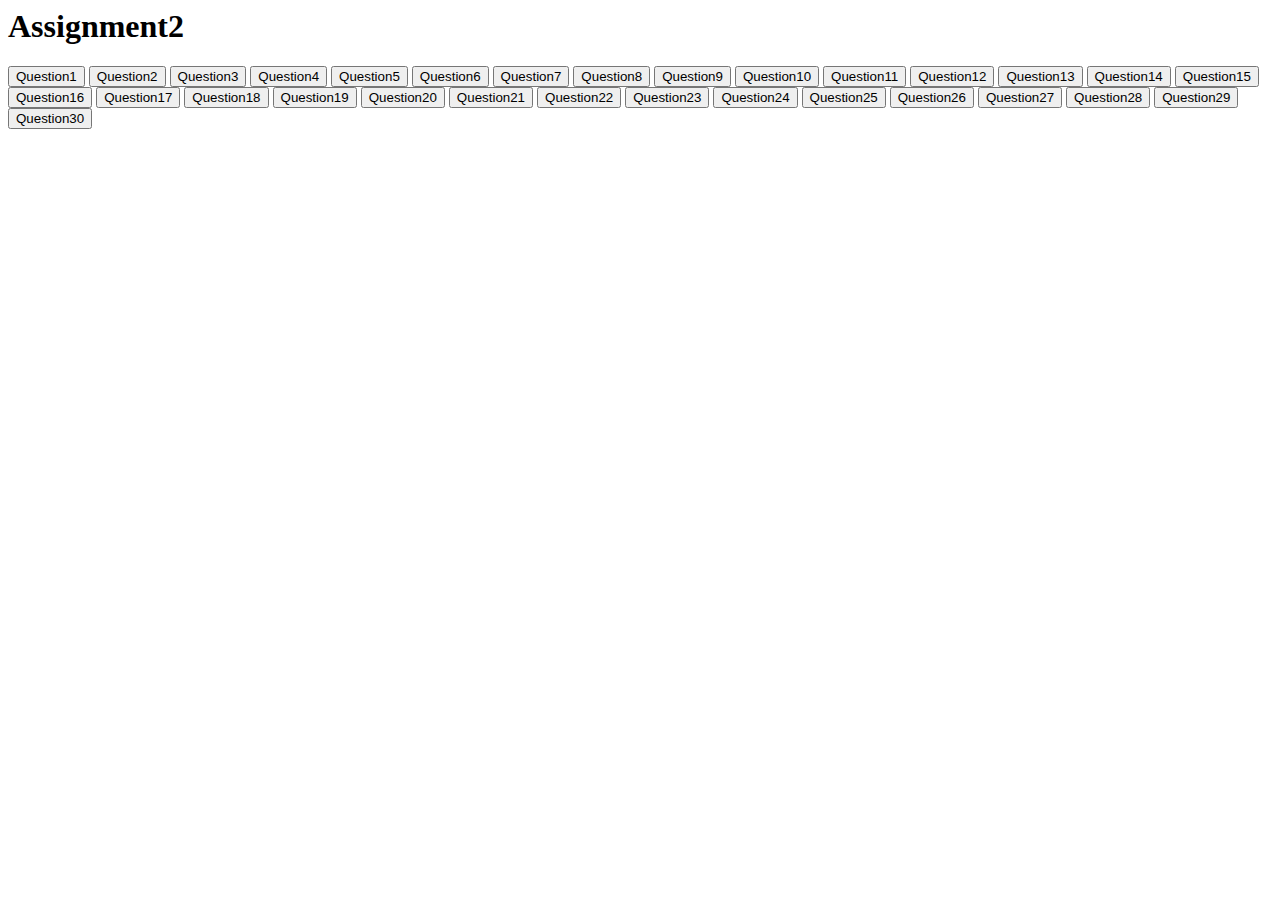
<file: index.html>
<html>
    <head>
        
    </head>
    <body>
        <h1> Assignment2</h1>
       <a href="Q1.html"> <button>Question1

       </button></a>
       <a href="Q2.html"> <button>Question2

       </button></a>
       <a href="Q3.html"> <button>Question3

       </button></a>
       <a href="Q4.html"> <button>Question4

       </button></a>
       <a href="Q5.html"> <button>Question5

       </button></a>
       <a href="Q6.html"> <button>Question6

       </button></a>
       <a href="Q7.html"> <button>Question7

       </button></a>
       <a href="Q8.html"> <button>Question8

       </button></a>
       <a href="Q9.html"> <button>Question9

       </button></a>
       <a href="Q10.html"> <button>Question10

       </button></a>
       <a href="Q11.html"> <button>Question11

       </button></a>
       <a href="Q12.html"> <button>Question12

       </button></a>
       <a href="Q13.html"> <button>Question13

       </button></a>
       <a href="home.html"> <button>Question14

       </button></a>
       <a href="Q15.html"> <button>Question15

       </button></a>
       <a href="Q16.html"> <button>Question16

       </button></a>
       <a href="Q17.html"> <button>Question17

       </button></a>
       <a href="Q18.html"> <button>Question18

       </button></a>
       <a href="19.html"> <button>Question19
        </button></a>

       
       <a href="twenty.html"> <button>Question20

       </button></a>

       <a href="Q21.html"> <button>Question21

       </button></a>
       <a href="22.html"> <button>Question22

       </button></a>
       <a href="23.html"> <button>Question23

       </button></a>
       <a href="24.html"> <button>Question24

       </button></a>
       <a href="25.html"> <button>Question25

       </button></a>
       <a href="26.html"> <button>Question26

       </button></a>
       <a href="27.html"> <button>Question27

       </button></a>
       <a href="28.html"> <button>Question28

       </button></a>
       <a href="29.html"> <button>Question29

       </button></a>


       <a href="Q30.html"> <button>Question30

       </button></a>
    </body>
</html>
</file>
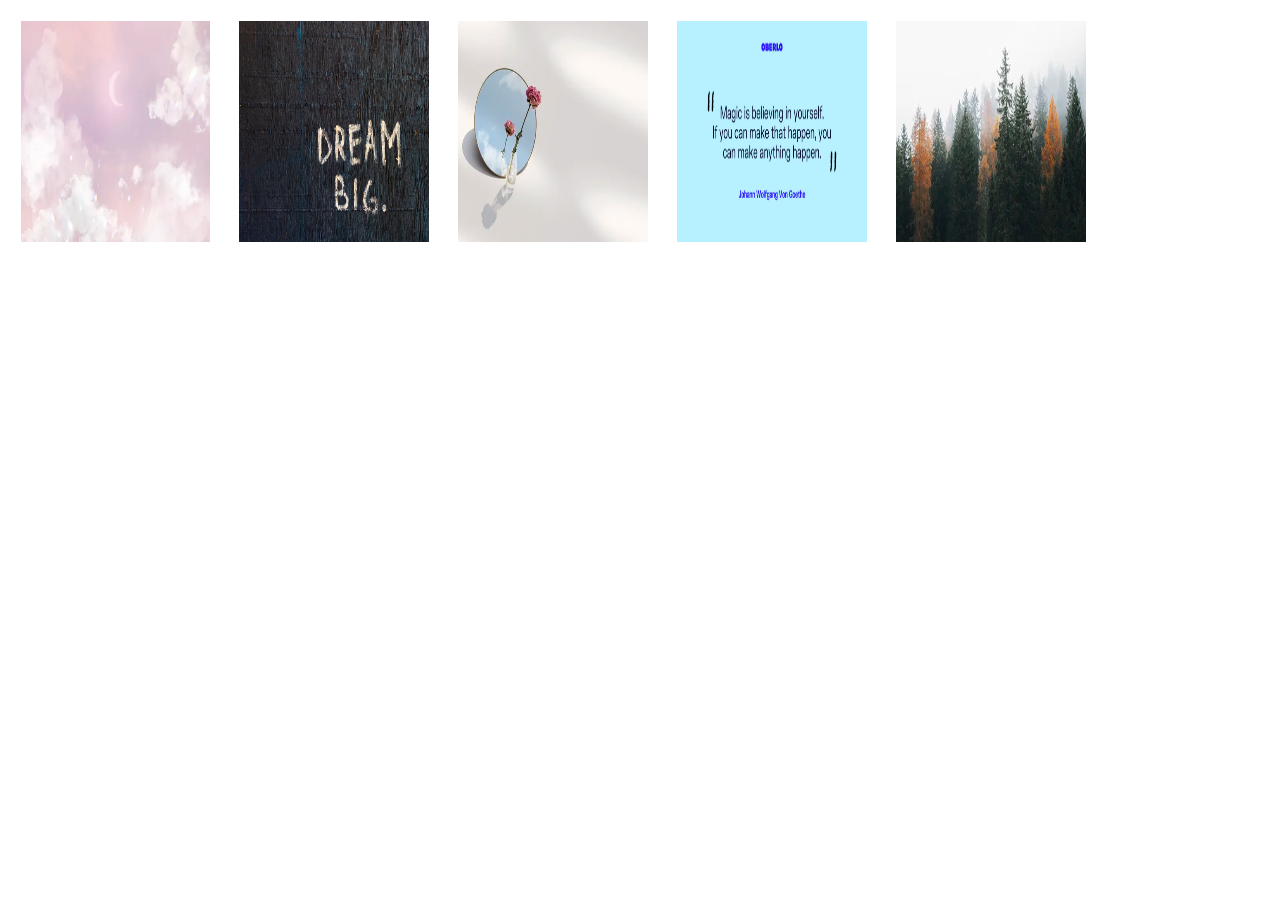
<file: 19.html>
<html>
    <head>
        <title>
            question 19
        </title>
        <link href="19.css" rel="stylesheet" type="text/CSS">
    </head>
    <body>
    
        <img src="1.jpg">
       
    
        <img src="2.jpg">
       
    
        <img src="4.jpg">
       
    
        <img src="5.jpeg">
       
    
        <img src="9.jpg">
    </body>
</html>
</file>
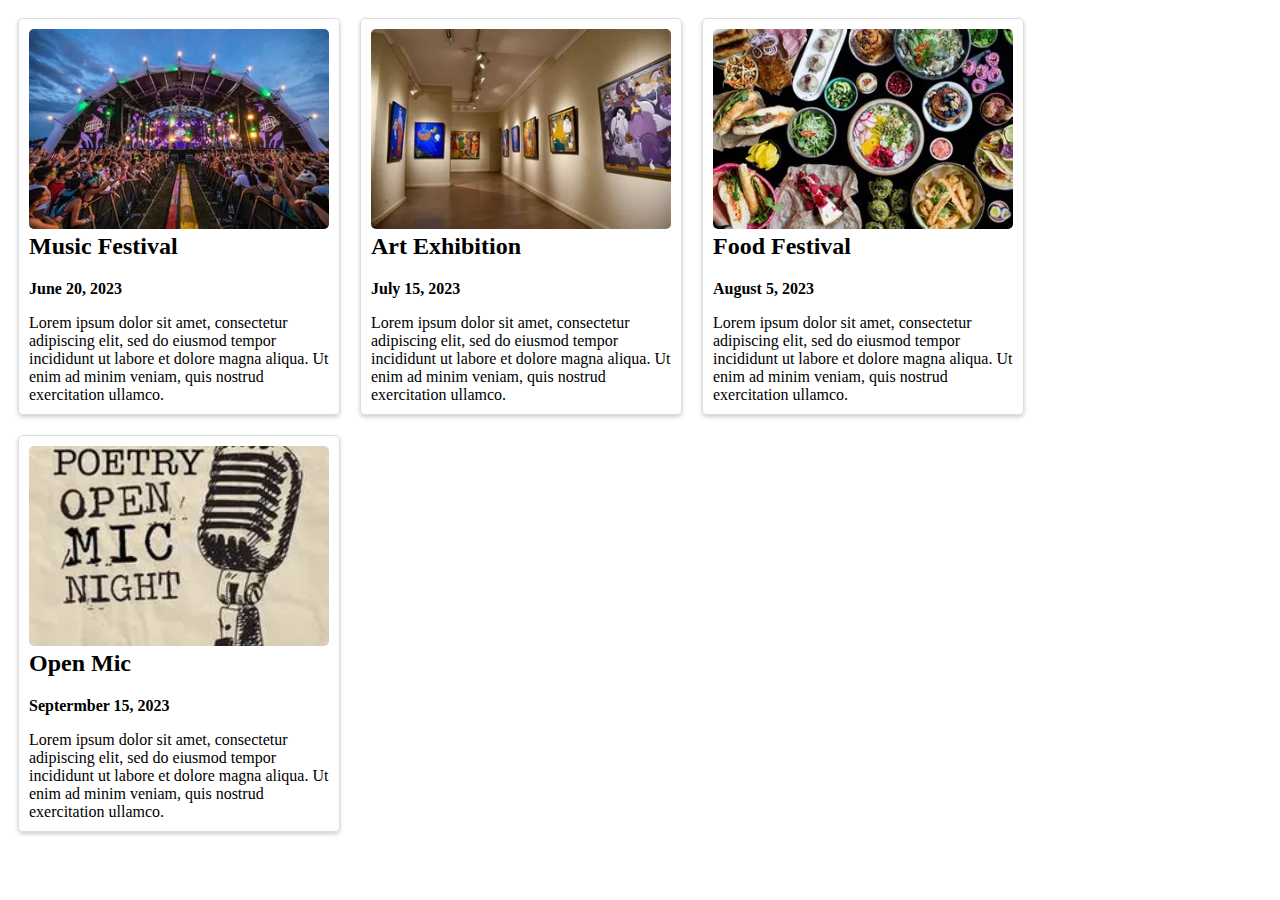
<file: 23.html>
<!DOCTYPE html>
<html>
  <head>
    <title>Events</title>
    <link rel="stylesheet" href="23.css">
  </head>
  <body>
    <div id="event-container"></div>
    <script src="23.js"></script>
  </body>
</html>
</file>
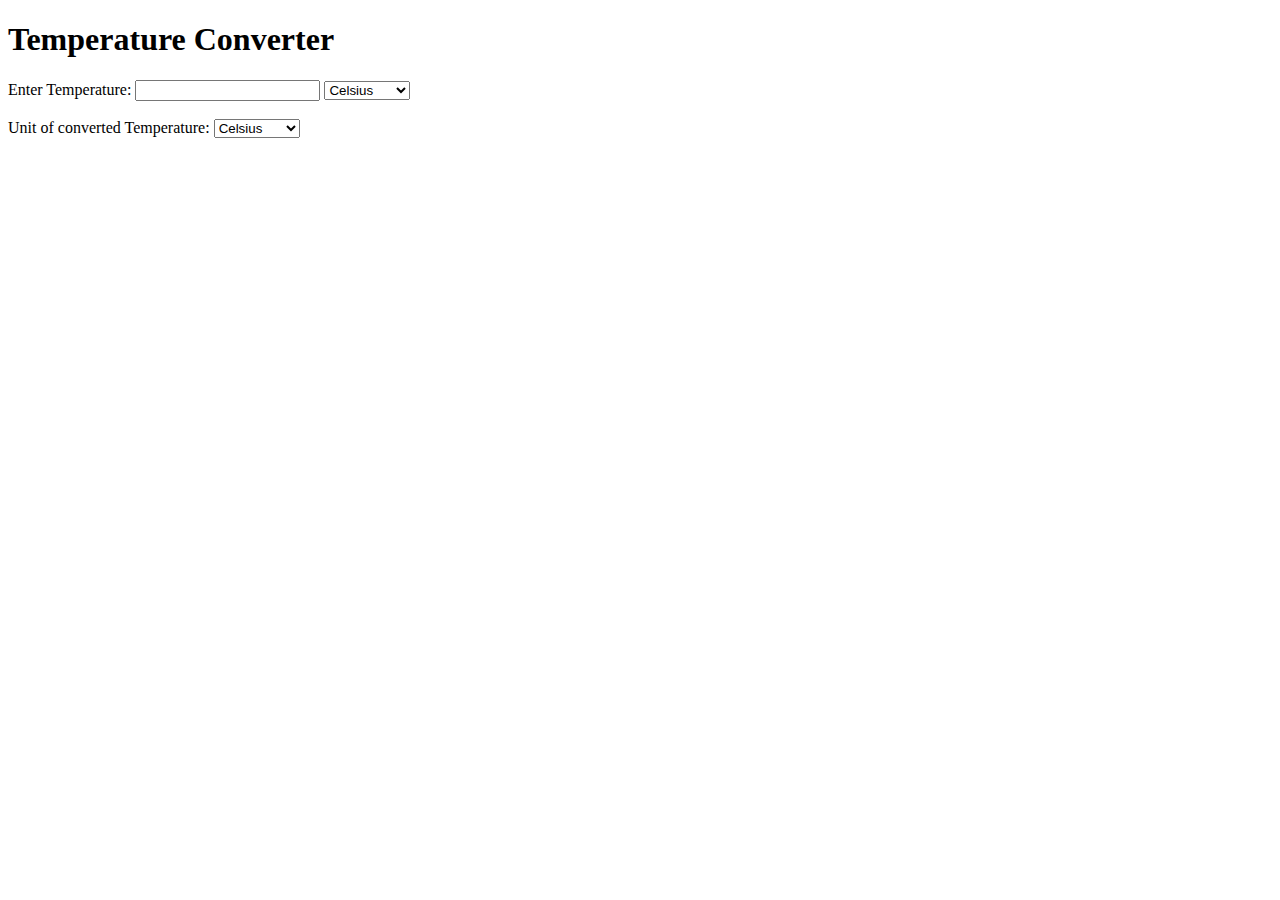
<file: 24.html>
<!DOCTYPE html>
<html lang="en">
<head>
    <meta charset="UTF-8">
    <meta http-equiv="X-UA-Compatible" content="IE=edge">
    <meta name="viewport" content="width=device-width, initial-scale=1.0">
    <title>Temp Converter</title>
    <script src="24.js"></script>
</head>
<body>

    <h1>Temperature Converter</h1>

    <form>
   
        <!-- take input temprature -->
        <label for="inputTemp" >Enter Temperature:</label>
        <input type="number" name="input" oninput="Convert()">

        <!-- input option -->
       <select name="inputOption" id="inputOption" onchange="Convert()">
            <option value="C">Celsius</option>
            <option value="F">Fahrenheit</option>
            <option value="K">Kelvin</option>
        </select>
        <br><br>

        <!-- output option   -->
        <label for="outputTemp">Unit of converted Temperature: </label>
        <select name="outputOption" id="outputOption" onchange="Convert()">
            <option value="C">Celsius</option>
            <option value="F">Fahrenheit</option>
            <option value="K">Kelvin</option>
        </select>
        <br><br>

    </form>

    <!-- CONVERT BUTTON  -->
    <!-- <button onclick="Convert()">Convert</button> -->
   
    <p id="result"> </p>

</body>
</html>
</file>
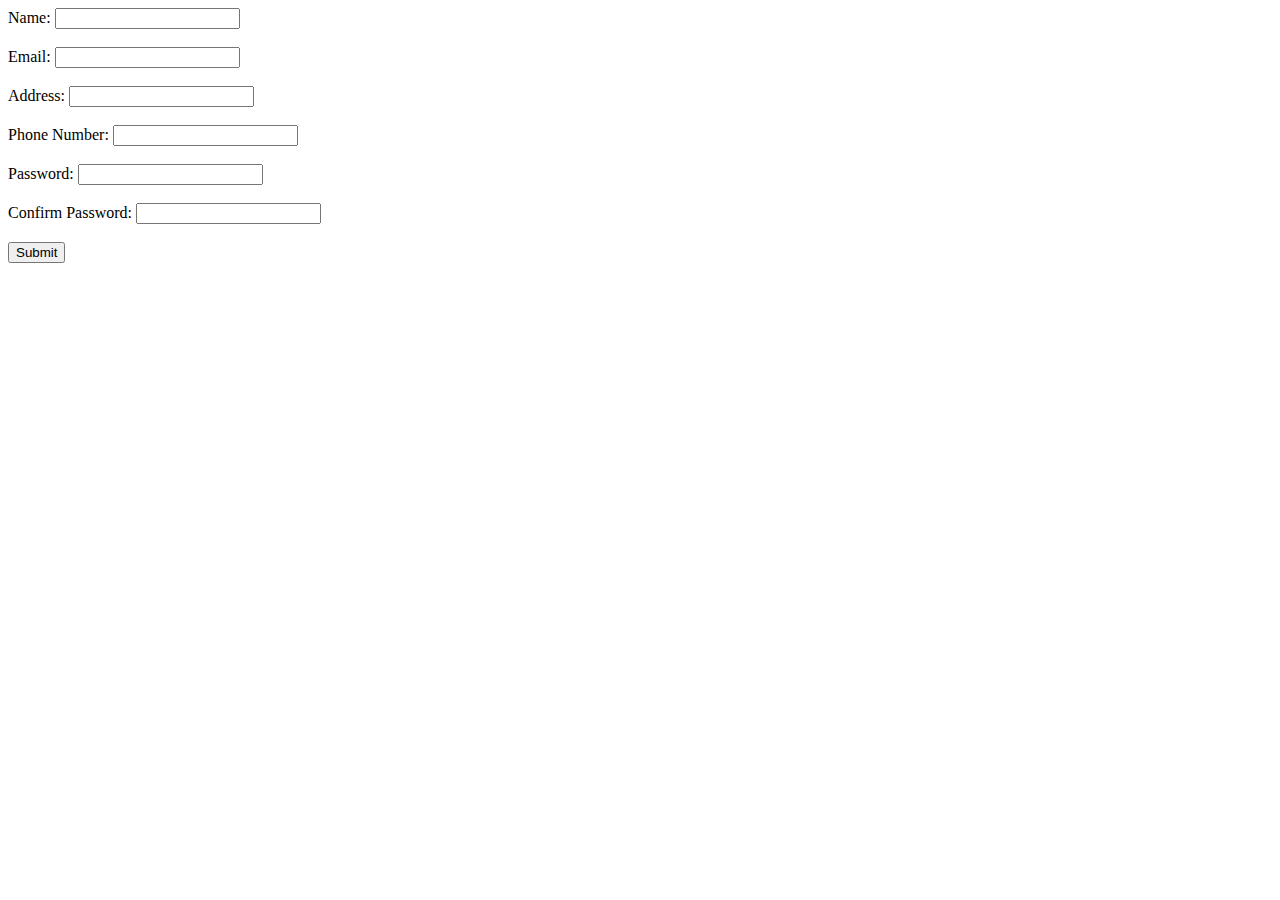
<file: 25.html>
<!DOCTYPE html>
<html lang="en">
<head>
    <meta charset="UTF-8">
    <meta http-equiv="X-UA-Compatible" content="IE=edge">
    <meta name="viewport" content="width=device-width, initial-scale=1.0">
    <title>Form validation</title>
    <script src="25.js"></script>
</head>
<body>
    <form id="myForm" onsubmit="return validateForm()" method="post">

        <!--    NAME    -->
        <label for="name">Name:</label>
        <input type="text" id="name" name="name" required>
        <br><br>

        <!--    EMAIL    -->
        <label for="email">Email:</label>
        <input type="email" id="email" name="email" required>
        <br><br>

        <!--    ADDRESS    -->
        <label for="address">Address:</label>
        <input type="text" id="address" name="address" required>
        <br><br>

        <!--    PHONE    -->
        <label for="phone">Phone Number:</label>
        <input type="number" id="phone" name="phone" required>
        <br><br>

        <!--    PASSWORD    -->
        <label for="password">Password:</label>
        <input type="password" id="password" name="password" minlength="8" required>
        <br><br>

        <!--    CONFIRM PASSWORD    -->
        <label for="cpassword">Confirm Password:</label>
        <input type="password" id="cpassword" name="cpassword" minlength="8" required>
        <br><br>

        <!--    SUBMIT    -->
        <input type="submit" value="Submit">

      </form>
      
</body>
</html>
</file>
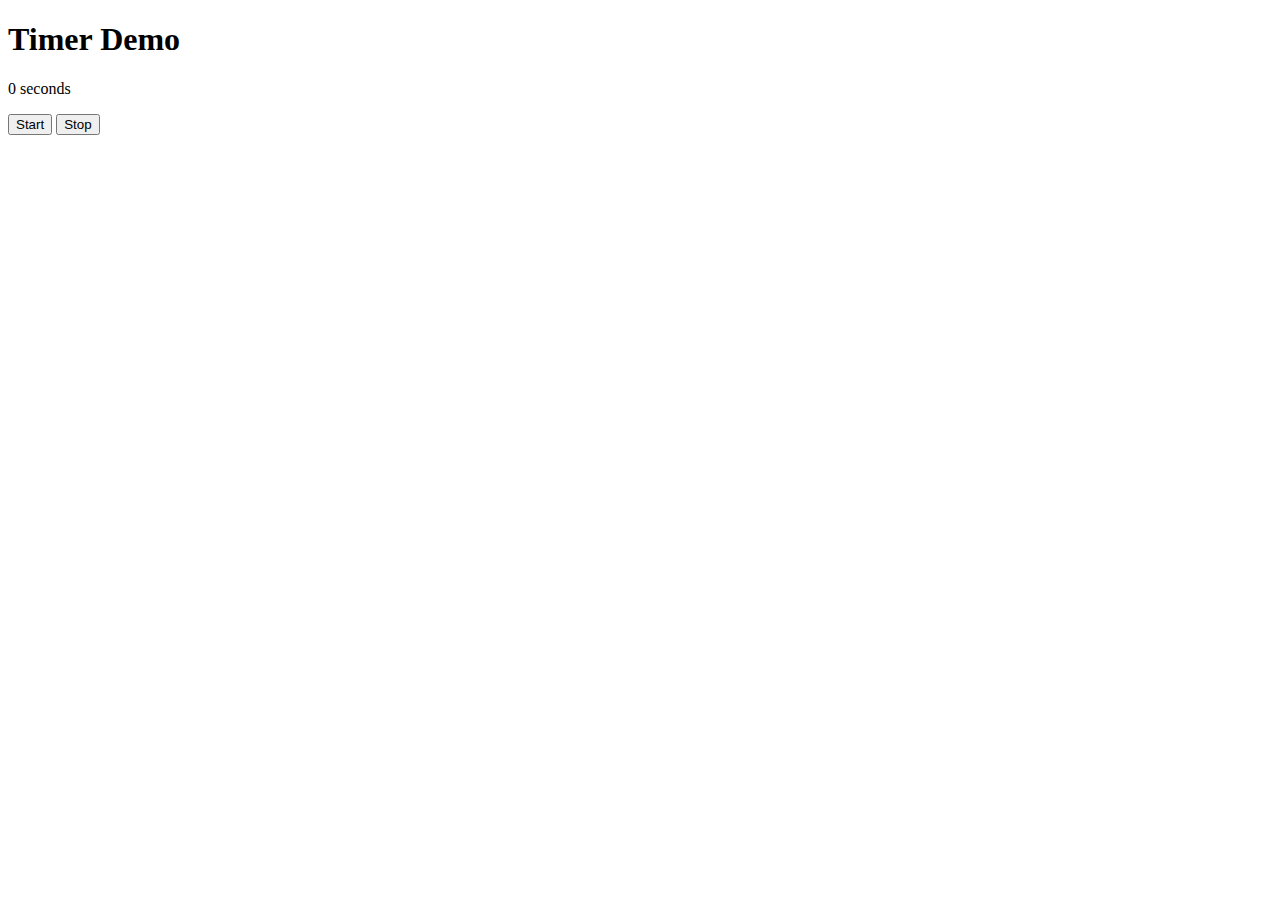
<file: 26.html>
<!DOCTYPE html>
<html>
  <head>
    <title>Timer Demo</title>
  </head>
  <body>
    <h1>Timer Demo</h1>
    <p id="timer">0 seconds</p>
    <button id="startButton">Start</button>
    <button id="stopButton">Stop</button>

    <script>
      var startTime;
      var timerInterval;

      function startTimer() {
        startTime = Date.now();
        timerInterval = setInterval(updateTimer, 1000);
      }

      function stopTimer() {
        clearInterval(timerInterval);
      }

      function updateTimer() {
        var elapsedTime = Math.floor((Date.now() - startTime) / 1000);
        var timerElement = document.getElementById("timer");
        timerElement.innerHTML = elapsedTime + " seconds";
      }

      var startButton = document.getElementById("startButton");
      startButton.addEventListener("click", startTimer);

      var stopButton = document.getElementById("stopButton");
      stopButton.addEventListener("click", stopTimer);
    </script>
  </body>
</html>
</file>
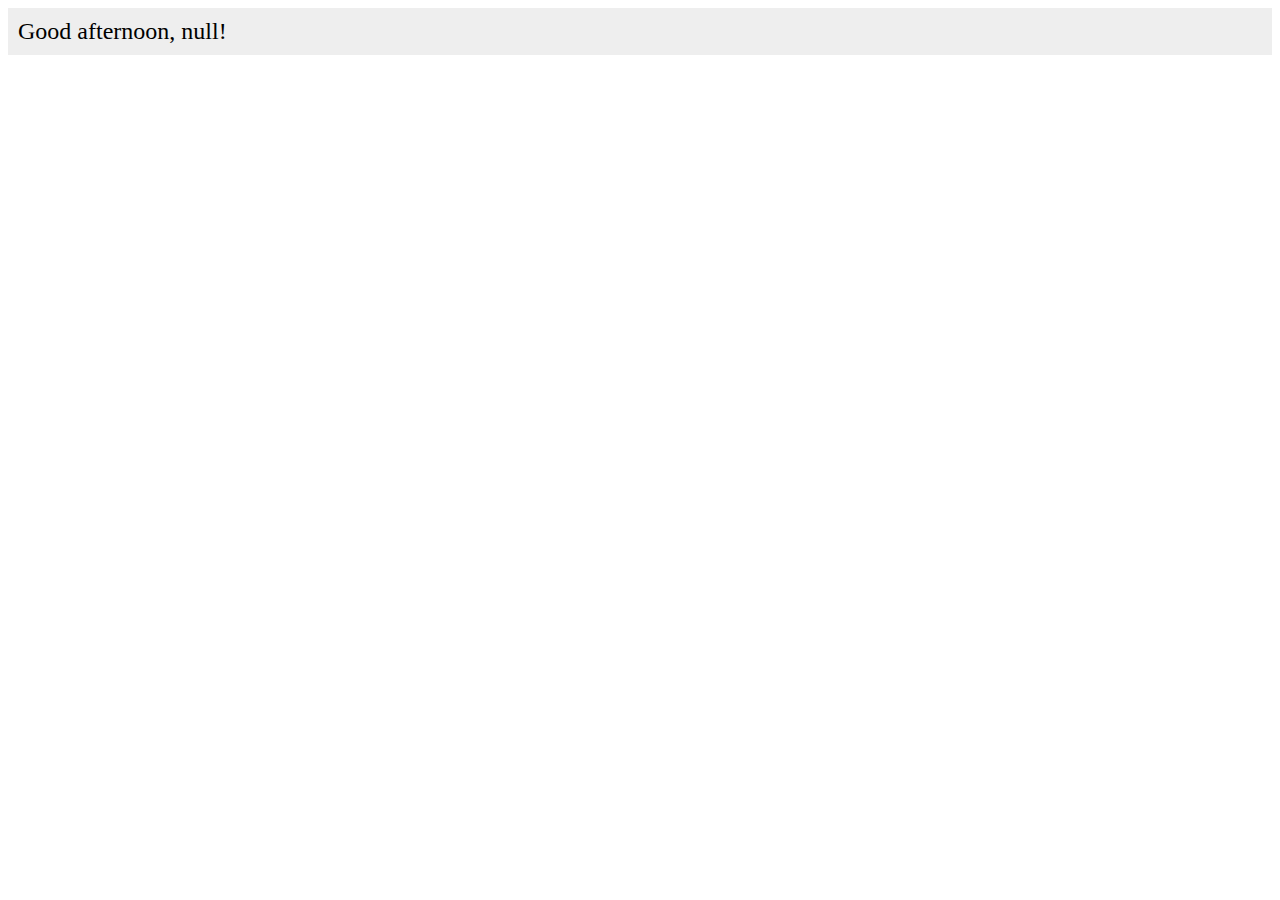
<file: 28.html>
<!DOCTYPE html>
<html lang="en">
<head>
    <meta charset="UTF-8">
    <title>question28</title>
</head>
<body>
    <script src="28.js"></script>
    <script>
      greeting();
    </script>
</body>
</html>
</file>
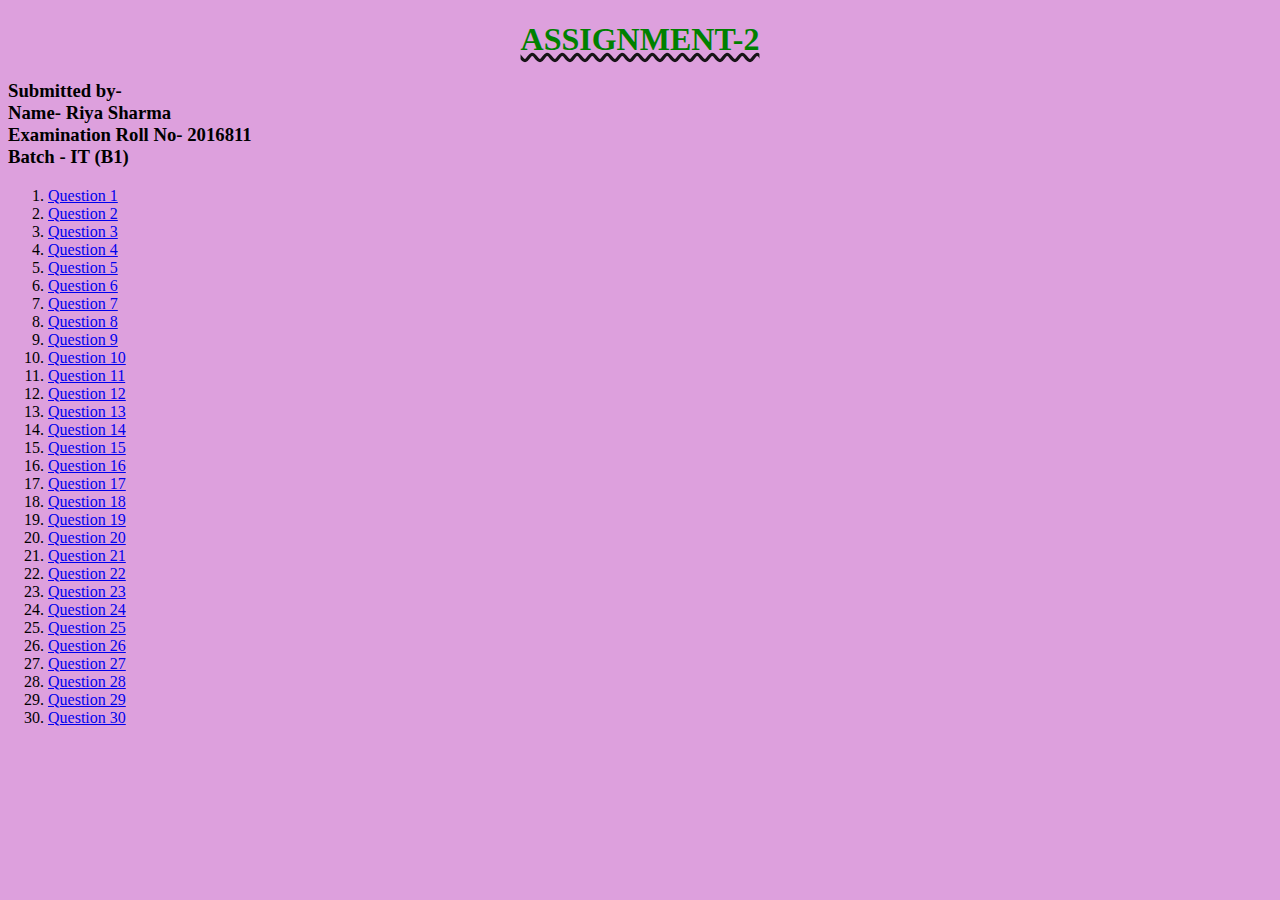
<file: all.html>
<!DOCTYPE html>
<html lang="en">
<head>
    <meta charset="UTF-8">
    <meta http-equiv="X-UA-Compatible" content="IE=edge">
    <meta name="viewport" content="width=device-width, initial-scale=1.0">
    <title>IT302 Assignment2 </title>
    <STYLE >
        body{
            background-color: plum ;
            
            
        }
        h1{
            color: green;
            font: 500;
            text-align: center;
            text-decoration: underline;
            text-decoration-color: rgb(23, 20, 23);
            text-decoration-style:wavy;
           
           
           
            text-transform:uppercase;
        }
    </STYLE>
</head>
<body>
    <h1>Assignment-2</h1>
    <h3>Submitted by-<br>Name- Riya Sharma <br>Examination Roll No- 2016811 <br>Batch - IT (B1)</h3>
    <ol>
        <li><a href="Q1.html">Question 1</a></li>
        <li><a href="Q2.html">Question 2 </a></li>
        <li><a href="Q3.html">Question 3</a></li>
        <li><a href="Q4.html">Question 4</a></li>
        <li><a href="Q5.html">Question 5</a></li>
        <li><a href="Q6.html">Question 6</a></li>
        <li><a href="Q7.html">Question 7</a></li>
        <li><a href="Q8.html">Question 8</a></li>
        <li><a href="Q9.html">Question 9</a></li>
        <li><a href="Q10.html">Question 10</a></li>
        <li><a href="Q11.html">Question 11</a></li>
        <li><a href="Q12.html">Question 12</a></li>
        <li><a href="Q13.html">Question 13</a></li>
        <li><a href="14.html">Question 14</a></li>
        <li><a href="Week3\15.html">Question 15</a></li>
        <li><a href="Week3\16.html">Question 16</a></li>
        <li><a href="Week3\17.html">Question 17</a></li>
        <li><a href="Week3\18.html">Question 18</a></li>
        <li><a href="Week3\19.html">Question 19</a></li>
        <li><a href="Week3\Q20.html">Question 20</a></li>
        <li><a href="Week3\question 21.html">Question 21</a></li>
        <li><a href="Week4\22.html">Question 22</a></li>
        <li><a href="Week4\23.html">Question 23</a></li>
        <li><a href="Week4\24.html">Question 24</a></li>
        <li><a href="Week4\25.html">Question 25</a></li>
        <li><a href="Week4\26.html">Question 26</a></li>
        <li><a href="Week4\27.html">Question 27</a></li>
        <li><a href="Week4\28.html">Question 28</a></li>
        <li><a href="Week4\29.html">Question 29</a></li>
        <li><a href="Week4\ex30.html">Question 30</a></li>
    </ol>
</body>
</html>
</file>
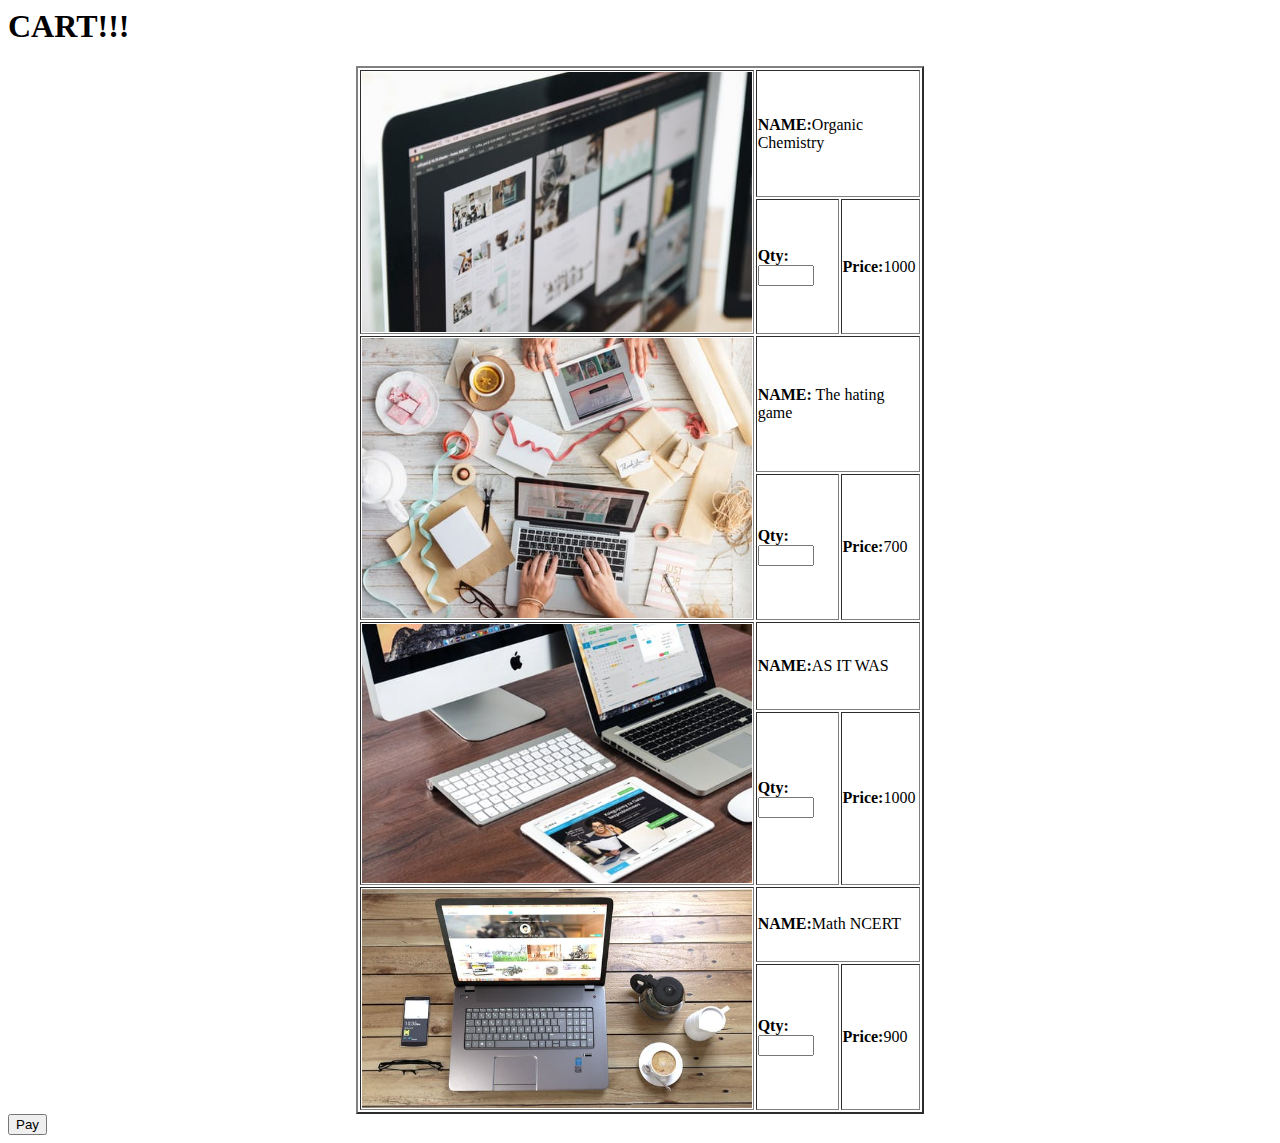
<file: cart.html>
<html>
	<body>
	<h1>CART!!!</h1>
			<table border=2 height=300 width=45%  align=center>
				<form method="get" action="payment.html">
					<tr>
				<td rowspan=2 valign=middle> <img src="images/1.jpeg" height=100% width=100% /></td>
				<td colspan=2><b>NAME:</b>Organic Chemistry</td>
			</tr>
			<tr>
				<td ><b> Qty:</b><input type=number value="click it" min=0 max=50 /></td>
				<td ><b>Price:</b>1000</td>
			</tr>
			
			<tr>
				<td rowspan=2 valign=middle> <img src="images/5.jpeg" height=100% width=100% /></td>
				<td colspan=2><b>NAME:</b> The hating game</td>
			</tr>
			<tr>
				<td ><b> Qty:</b><input type=number value="click it" min=0 max=50 /></td>
				<td ><b>Price:</b>700</td>
			</tr>
			
			<tr>
				<td rowspan=2 valign=middle> <img src="images/3.jpeg" height=100% width=100% /></td>
				<td colspan=2><b>NAME:</b>AS IT WAS</td>
			</tr>
			<tr>
				<td ><b> Qty:</b><input type=number value="click it" min=0 max=50 /></td>
				<td ><b>Price:</b>1000</td>
			</tr>
			
			<tr>
				<td rowspan=2 valign=middle> <img src="images/4.jpeg" height=100% width=100% /></td>
				<td colspan=2><b>NAME:</b>Math NCERT</td>
			</tr>
			<tr>
				<td ><b> Qty:</b><input type=number value="click it" min=0 max=50 /></td>
				<td ><b>Price:</b>900</td>
			</tr>
			
		</table>
		<input type="submit" value="Pay"/>
	</form>
	</body>
</html>
</file>
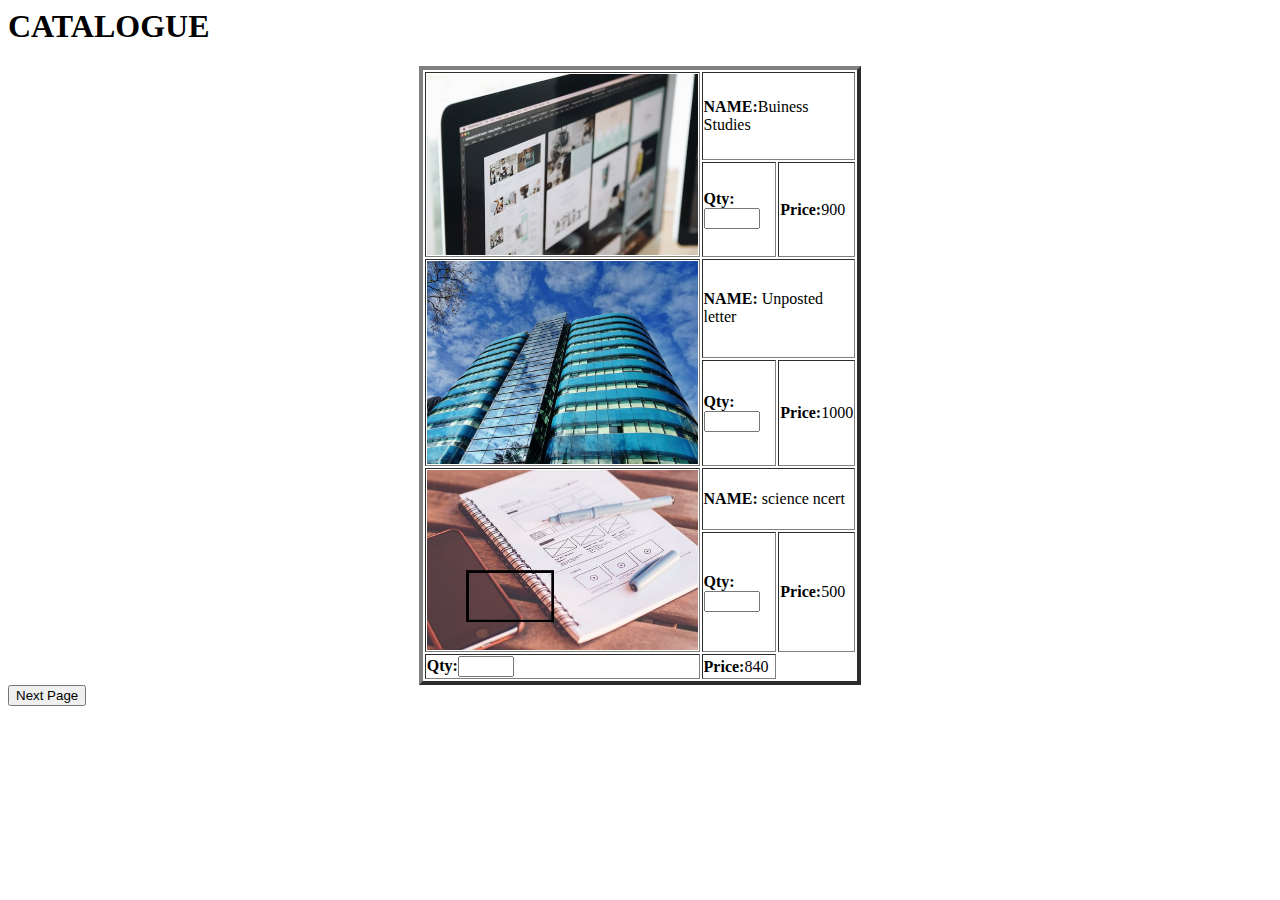
<file: catalogue.html>
<html>
	<body>
	<h1>CATALOGUE</h1>
			<table border=4 height=500 width=35%  align=center>
				<form method="get">
					<tr>
				<td rowspan=2 valign=middle> <img src="images/1.jpeg" height=100% width=100% /></td>
				<td colspan=3><b>NAME:</b>Buiness Studies</td>
			</tr>
			<tr>
				<td ><b> Qty:</b><input type=number value="click it" min=0 max=50 /></td>
				<td ><b>Price:</b>900</td>
			</tr>
			
			<tr>
				<td rowspan=2 valign=middle> <img src="images/14.jpeg" height=100% width=100% /></td>
				<td colspan=3><b>NAME:</b> Unposted letter</td>
			</tr>
			<tr>
				<td ><b> Qty:</b><input type=number value="click it" min=0 max=50 /></td>
				<td ><b>Price:</b>1000</td>
			</tr>
			
			<tr>
				<td rowspan=2 valign=middle> <img src="images/2.jpeg" height=100% width=100% /></td>
				<td colspan=3><b>NAME:</b>  science ncert</td>
			</tr>
			<tr>
				<td ><b> Qty:</b><input type=number value="click it" min=0 max=50 /></td>
				<td ><b>Price:</b>500</td>
			</tr>
			
	
			<tr>
				<td ><b> Qty:</b><input type=number value="click it" min=0 max=50 /></td>
				<td ><b>Price:</b>840</td>
			</tr>
			
		</table>
		<input type="submit" value="Next Page" align=center/>
	</form>
	</body>
</html>
</file>
<file: 19.css>
img{
    height: 25%;
    width: 15%;
    position: relative;
    padding: 1%;
}

img:hover{
    transform: scale(1.2);
}
</file>
<file: 23.css>
.event-card {
    border: 1px solid #ddd;
    border-radius: 5px;
    box-shadow: 0 2px 4px rgba(0,0,0,0.2);
    padding: 10px;
    margin: 10px;
    width: 300px;
    display: inline-block;
  }
  
  .event-card img {
    width: 100%;
    height: 200px;
    object-fit: cover;
    border-radius: 5px;
  }
  
  .event-card h2 {
    margin-top: 0;
    font-size: 24px;
  }
  
  .event-card p {
    margin-bottom: 0;
  }
  
  .event-card .date {
    font-weight: bold;
  }
</file>
